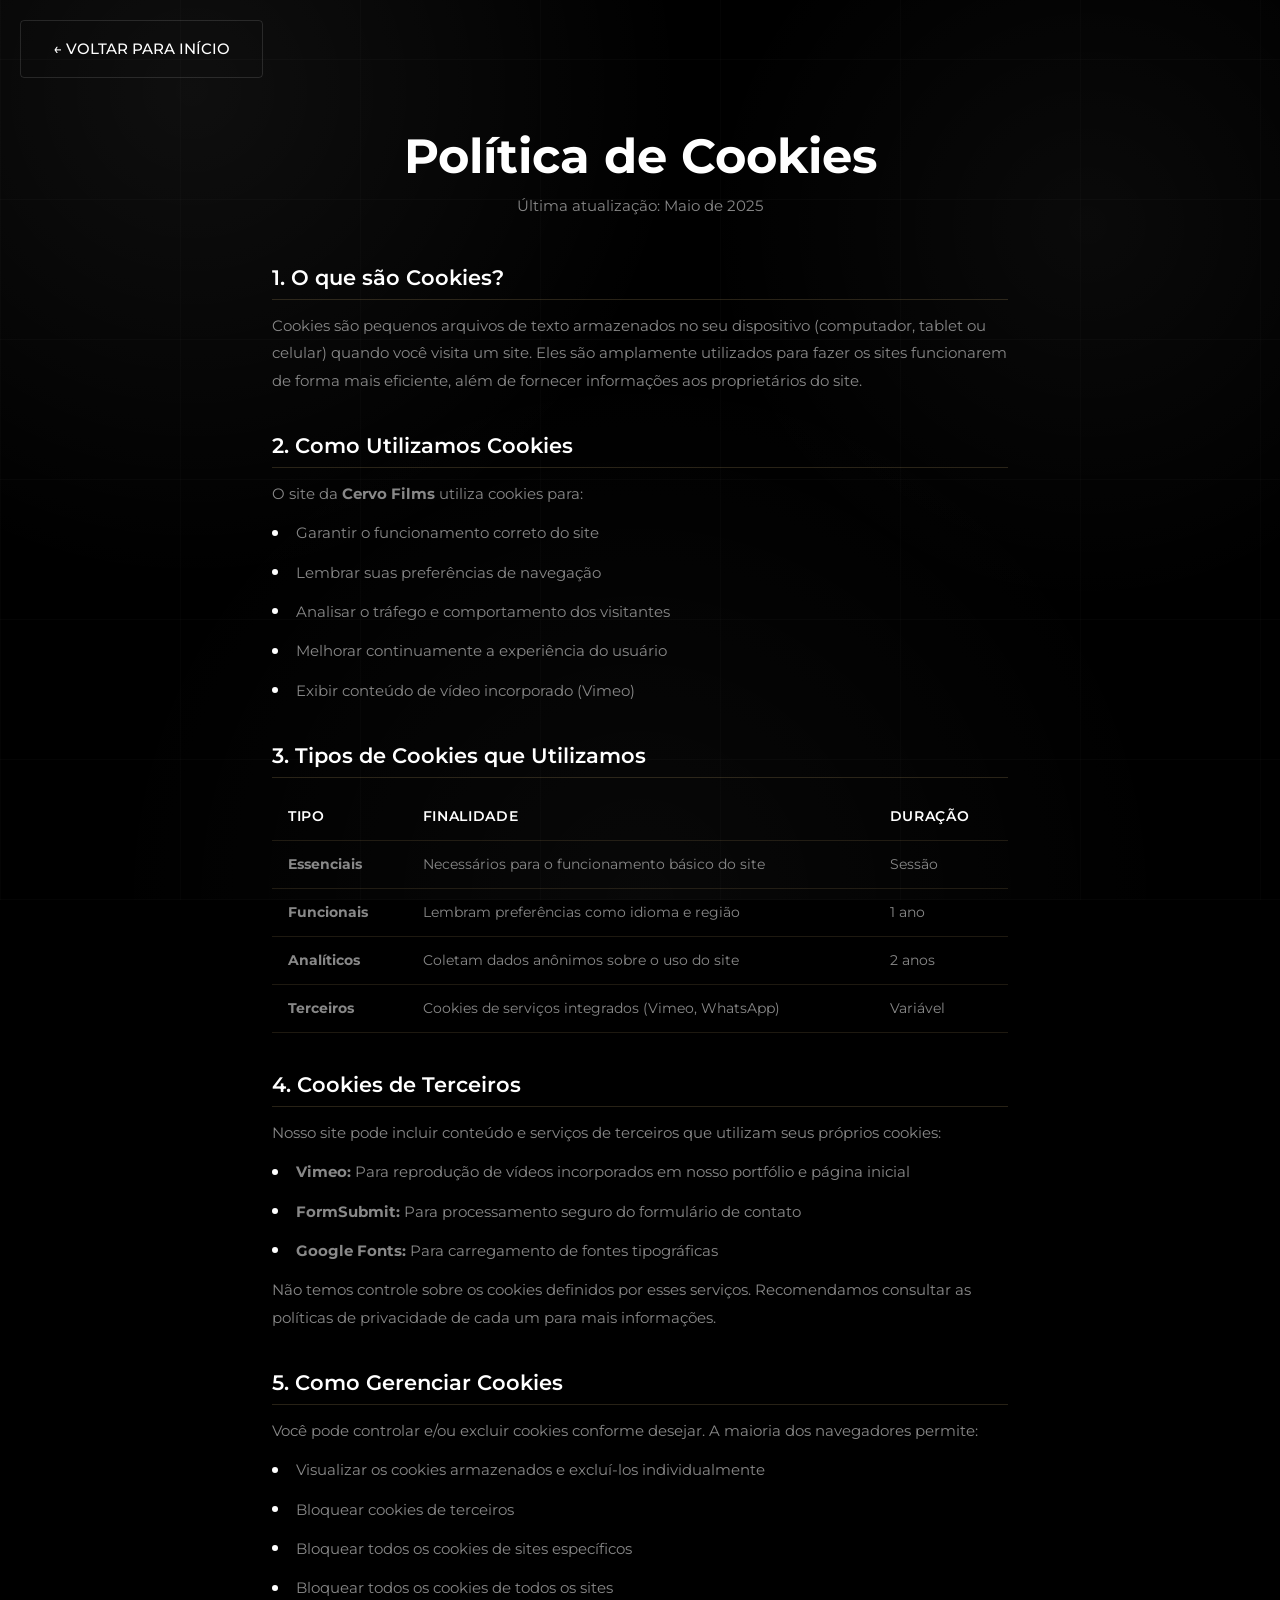
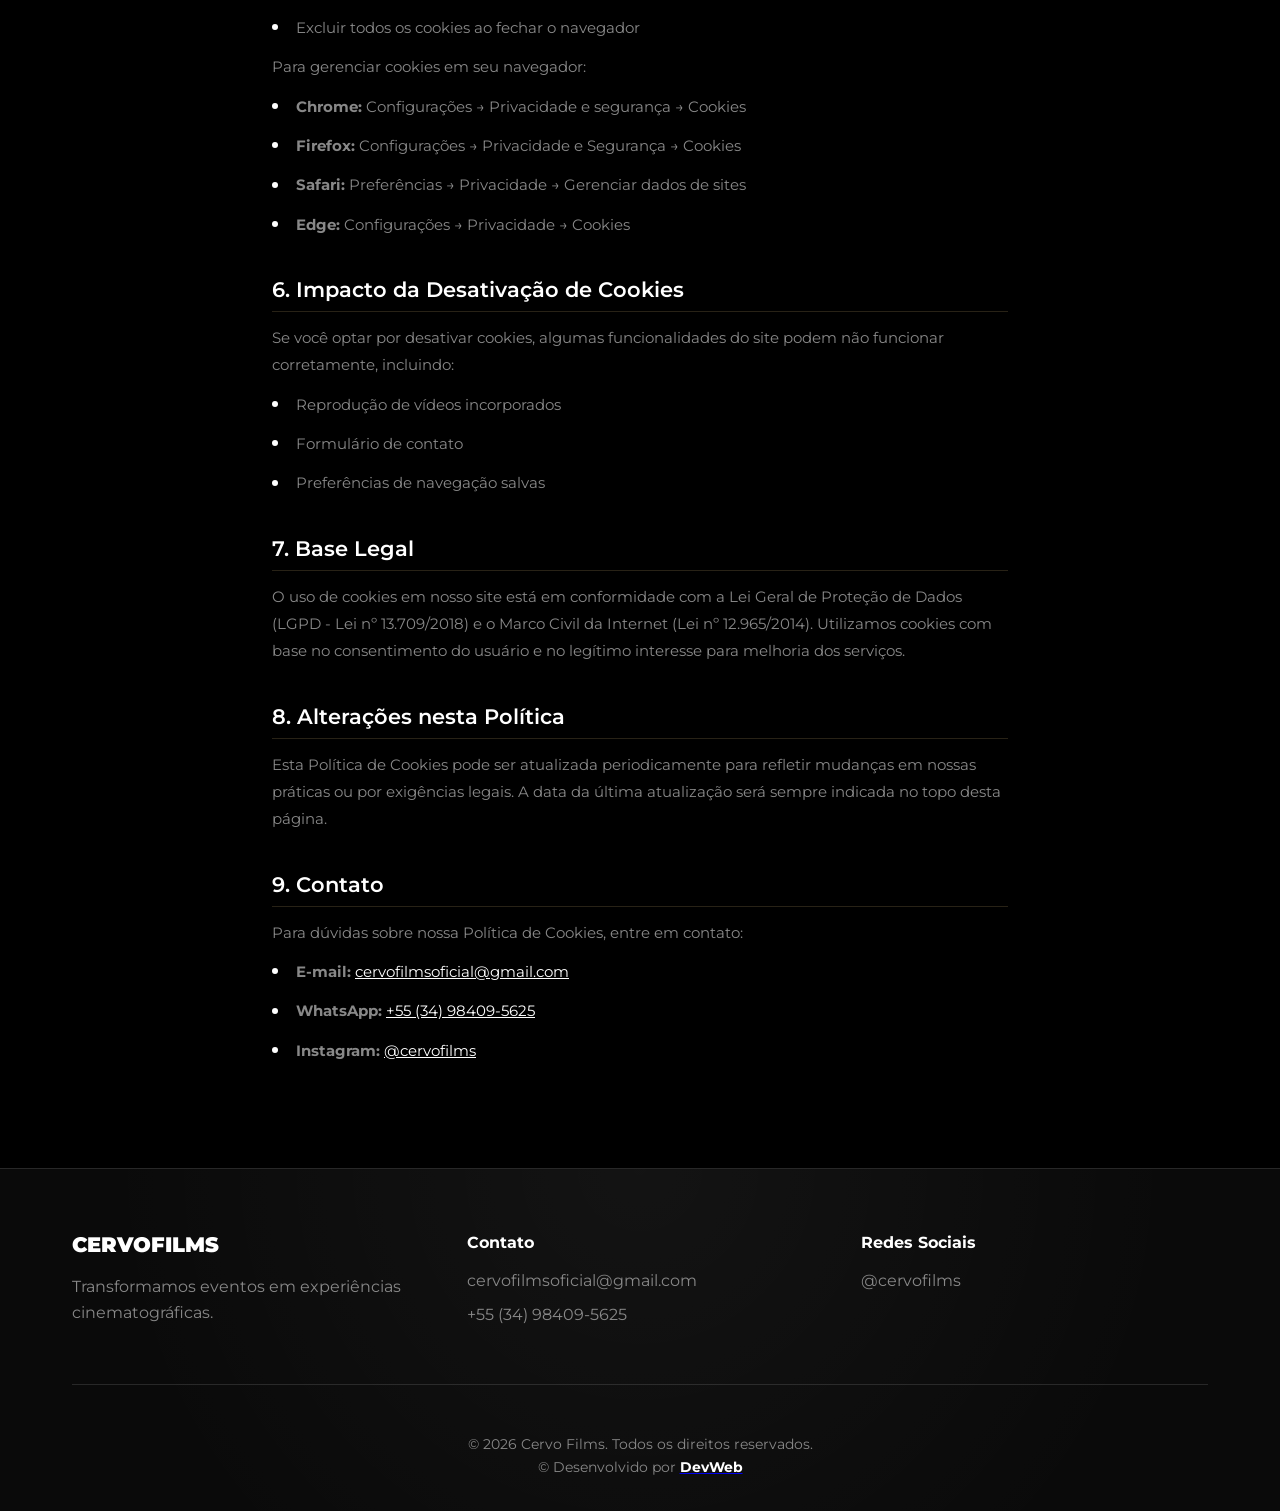
<file: politica-de-cookies.html>
<!DOCTYPE html>
<html lang="pt-BR">
<head>
    <meta charset="UTF-8">
    <meta name="viewport" content="width=device-width, initial-scale=1.0">
    <title>Política de Cookies - Cervo Films</title>
    <meta name="description" content="Política de Cookies da Cervo Films. Saiba como utilizamos cookies em nosso site.">
    <link rel="icon" type="image/png" href="https://pub-6ed96f3ac779487aaa566a1e4d9ecd58.r2.dev/Logo-Parceiros/Logo-CervoFilms-BGTransp.png">
    <link rel="stylesheet" href="styles.css">
    <style>
        .policy-page {
            padding: 8rem 0 4rem;
            min-height: 100vh;
        }

        .policy-header {
            text-align: center;
            margin-bottom: 3rem;
        }

        .policy-header h1 {
            font-size: clamp(2rem, 5vw, 3rem);
            font-weight: 700;
            color: var(--color-primary);
            margin-bottom: 0.5rem;
        }

        .policy-header p {
            color: var(--color-text-muted);
            font-size: 0.95rem;
        }

        .policy-content {
            max-width: 800px;
            margin: 0 auto;
            padding: 0 var(--spacing-md);
        }

        .policy-section {
            margin-bottom: 2.5rem;
        }

        .policy-section h2 {
            font-size: 1.3rem;
            font-weight: 600;
            color: var(--color-text);
            margin-bottom: 0.75rem;
            padding-bottom: 0.5rem;
            border-bottom: 1px solid rgba(201, 169, 110, 0.2);
        }

        .policy-section p,
        .policy-section li {
            color: var(--color-text-muted);
            font-size: 0.95rem;
            line-height: 1.8;
            margin-bottom: 0.75rem;
        }

        .policy-section ul {
            list-style: none;
            padding: 0;
            margin: 0.75rem 0;
        }

        .policy-section ul li {
            position: relative;
            padding-left: 1.5rem;
        }

        .policy-section ul li::before {
            content: '';
            position: absolute;
            left: 0;
            top: 0.65rem;
            width: 6px;
            height: 6px;
            background: var(--color-primary);
            border-radius: 50%;
        }

        .policy-section a {
            color: var(--color-primary);
            text-decoration: underline;
            transition: opacity 0.2s ease;
        }

        .policy-section a:hover {
            opacity: 0.8;
        }

        .cookie-table {
            width: 100%;
            border-collapse: collapse;
            margin: 1rem 0;
            font-size: 0.9rem;
        }

        .cookie-table th,
        .cookie-table td {
            padding: 0.75rem 1rem;
            text-align: left;
            border-bottom: 1px solid rgba(201, 169, 110, 0.15);
            color: var(--color-text-muted);
        }

        .cookie-table th {
            color: var(--color-primary);
            font-weight: 600;
            font-size: 0.85rem;
            text-transform: uppercase;
            letter-spacing: 0.05em;
        }

        .cookie-table tr:hover td {
            background: rgba(201, 169, 110, 0.05);
        }

    </style>
</head>
<body>
    <main>
        <!-- Botão Voltar para Início -->
        <div class="back-to-home">
            <a href="index.html" class="btn btn-secondary">← VOLTAR PARA INÍCIO</a>
        </div>

        <section class="policy-page">
            <div class="policy-content">

                <div class="policy-header">
                    <h1>Política de Cookies</h1>
                    <p>Última atualização: Maio de 2025</p>
                </div>

                <div class="policy-section">
                    <h2>1. O que são Cookies?</h2>
                    <p>Cookies são pequenos arquivos de texto armazenados no seu dispositivo (computador, tablet ou celular) quando você visita um site. Eles são amplamente utilizados para fazer os sites funcionarem de forma mais eficiente, além de fornecer informações aos proprietários do site.</p>
                </div>

                <div class="policy-section">
                    <h2>2. Como Utilizamos Cookies</h2>
                    <p>O site da <strong>Cervo Films</strong> utiliza cookies para:</p>
                    <ul>
                        <li>Garantir o funcionamento correto do site</li>
                        <li>Lembrar suas preferências de navegação</li>
                        <li>Analisar o tráfego e comportamento dos visitantes</li>
                        <li>Melhorar continuamente a experiência do usuário</li>
                        <li>Exibir conteúdo de vídeo incorporado (Vimeo)</li>
                    </ul>
                </div>

                <div class="policy-section">
                    <h2>3. Tipos de Cookies que Utilizamos</h2>
                    <table class="cookie-table">
                        <thead>
                            <tr>
                                <th>Tipo</th>
                                <th>Finalidade</th>
                                <th>Duração</th>
                            </tr>
                        </thead>
                        <tbody>
                            <tr>
                                <td><strong>Essenciais</strong></td>
                                <td>Necessários para o funcionamento básico do site</td>
                                <td>Sessão</td>
                            </tr>
                            <tr>
                                <td><strong>Funcionais</strong></td>
                                <td>Lembram preferências como idioma e região</td>
                                <td>1 ano</td>
                            </tr>
                            <tr>
                                <td><strong>Analíticos</strong></td>
                                <td>Coletam dados anônimos sobre o uso do site</td>
                                <td>2 anos</td>
                            </tr>
                            <tr>
                                <td><strong>Terceiros</strong></td>
                                <td>Cookies de serviços integrados (Vimeo, WhatsApp)</td>
                                <td>Variável</td>
                            </tr>
                        </tbody>
                    </table>
                </div>

                <div class="policy-section">
                    <h2>4. Cookies de Terceiros</h2>
                    <p>Nosso site pode incluir conteúdo e serviços de terceiros que utilizam seus próprios cookies:</p>
                    <ul>
                        <li><strong>Vimeo:</strong> Para reprodução de vídeos incorporados em nosso portfólio e página inicial</li>
                        <li><strong>FormSubmit:</strong> Para processamento seguro do formulário de contato</li>
                        <li><strong>Google Fonts:</strong> Para carregamento de fontes tipográficas</li>
                    </ul>
                    <p>Não temos controle sobre os cookies definidos por esses serviços. Recomendamos consultar as políticas de privacidade de cada um para mais informações.</p>
                </div>

                <div class="policy-section">
                    <h2>5. Como Gerenciar Cookies</h2>
                    <p>Você pode controlar e/ou excluir cookies conforme desejar. A maioria dos navegadores permite:</p>
                    <ul>
                        <li>Visualizar os cookies armazenados e excluí-los individualmente</li>
                        <li>Bloquear cookies de terceiros</li>
                        <li>Bloquear todos os cookies de sites específicos</li>
                        <li>Bloquear todos os cookies de todos os sites</li>
                        <li>Excluir todos os cookies ao fechar o navegador</li>
                    </ul>
                    <p>Para gerenciar cookies em seu navegador:</p>
                    <ul>
                        <li><strong>Chrome:</strong> Configurações → Privacidade e segurança → Cookies</li>
                        <li><strong>Firefox:</strong> Configurações → Privacidade e Segurança → Cookies</li>
                        <li><strong>Safari:</strong> Preferências → Privacidade → Gerenciar dados de sites</li>
                        <li><strong>Edge:</strong> Configurações → Privacidade → Cookies</li>
                    </ul>
                </div>

                <div class="policy-section">
                    <h2>6. Impacto da Desativação de Cookies</h2>
                    <p>Se você optar por desativar cookies, algumas funcionalidades do site podem não funcionar corretamente, incluindo:</p>
                    <ul>
                        <li>Reprodução de vídeos incorporados</li>
                        <li>Formulário de contato</li>
                        <li>Preferências de navegação salvas</li>
                    </ul>
                </div>

                <div class="policy-section">
                    <h2>7. Base Legal</h2>
                    <p>O uso de cookies em nosso site está em conformidade com a Lei Geral de Proteção de Dados (LGPD - Lei nº 13.709/2018) e o Marco Civil da Internet (Lei nº 12.965/2014). Utilizamos cookies com base no consentimento do usuário e no legítimo interesse para melhoria dos serviços.</p>
                </div>

                <div class="policy-section">
                    <h2>8. Alterações nesta Política</h2>
                    <p>Esta Política de Cookies pode ser atualizada periodicamente para refletir mudanças em nossas práticas ou por exigências legais. A data da última atualização será sempre indicada no topo desta página.</p>
                </div>

                <div class="policy-section">
                    <h2>9. Contato</h2>
                    <p>Para dúvidas sobre nossa Política de Cookies, entre em contato:</p>
                    <ul>
                        <li><strong>E-mail:</strong> <a href="mailto:cervofilmsoficial@gmail.com">cervofilmsoficial@gmail.com</a></li>
                        <li><strong>WhatsApp:</strong> <a href="https://wa.me/5534984095625">+55 (34) 98409-5625</a></li>
                        <li><strong>Instagram:</strong> <a href="https://www.instagram.com/cervofilms/" target="_blank" rel="noopener">@cervofilms</a></li>
                    </ul>
                </div>
            </div>
        </section>
    </main>

    <!-- Footer -->
    <footer class="footer">
        <div class="container">
            <div class="footer-content">
                <div class="footer-brand">
                    <h3>CERVO<span>FILMS</span></h3>
                    <p>Transformamos eventos em experiências cinematográficas.</p>
                </div>
                <div class="footer-contact">
                    <h4>Contato</h4>
                    <p>cervofilmsoficial@gmail.com</p>
                    <p>+55 (34) 98409-5625</p>
                </div>
                <div class="footer-social">
                    <h4>Redes Sociais</h4>
                    <div class="social-links">
                        <a href="https://www.instagram.com/cervofilms/" aria-label="Instagram">@cervofilms</a>
                    </div>
                </div>
            </div>
            <div class="footer-bottom">
                <p>&copy; 2026 Cervo Films. Todos os direitos reservados.</p>
                <p>&copy; Desenvolvido por <a href="https://www.getdevweb.com.br" target="_blank" rel="noopener"><strong>DevWeb</strong></a></p>
            </div>
        </div>
    </footer>

    <!-- WhatsApp Float Button -->
    <a href="https://wa.me/5534984095625" id="whatsapp-float" class="whatsapp-float" target="_blank" aria-label="Fale conosco pelo WhatsApp">
        <svg viewBox="0 0 24 24" fill="currentColor">
            <path d="M17.472 14.382c-.297-.149-1.758-.867-2.03-.967-.273-.099-.471-.148-.67.15-.197.297-.767.966-.94 1.164-.173.199-.347.223-.644.075-.297-.15-1.255-.463-2.39-1.475-.883-.788-1.48-1.761-1.653-2.059-.173-.297-.018-.458.13-.606.134-.133.298-.347.446-.52.149-.174.198-.298.298-.497.099-.198.05-.371-.025-.52-.075-.149-.669-1.612-.916-2.207-.242-.579-.487-.5-.669-.51-.173-.008-.371-.01-.57-.01-.198 0-.52.074-.792.372-.272.297-1.04 1.016-1.04 2.479 0 1.462 1.065 2.875 1.213 3.074.149.198 2.096 3.2 5.077 4.487.709.306 1.262.489 1.694.625.712.227 1.36.195 1.871.118.571-.085 1.758-.719 2.006-1.413.248-.694.248-1.289.173-1.413-.074-.124-.272-.198-.57-.347m-5.421 7.403h-.004a9.87 9.87 0 01-5.031-1.378l-.361-.214-3.741.982.998-3.648-.235-.374a9.86 9.86 0 01-1.51-5.26c.001-5.45 4.436-9.884 9.888-9.884 2.64 0 5.122 1.03 6.988 2.898a9.825 9.825 0 012.893 6.994c-.003 5.45-4.437 9.884-9.885 9.884m8.413-18.297A11.815 11.815 0 0012.05 0C5.495 0 .16 5.335.157 11.892c0 2.096.547 4.142 1.588 5.945L.057 24l6.305-1.654a11.882 11.882 0 005.683 1.448h.005c6.554 0 11.89-5.335 11.893-11.893a11.821 11.821 0 00-3.48-8.413z"/>
        </svg>
        <span class="whatsapp-text">Fale Conosco</span>
    </a>
</body>
</html>
</file>
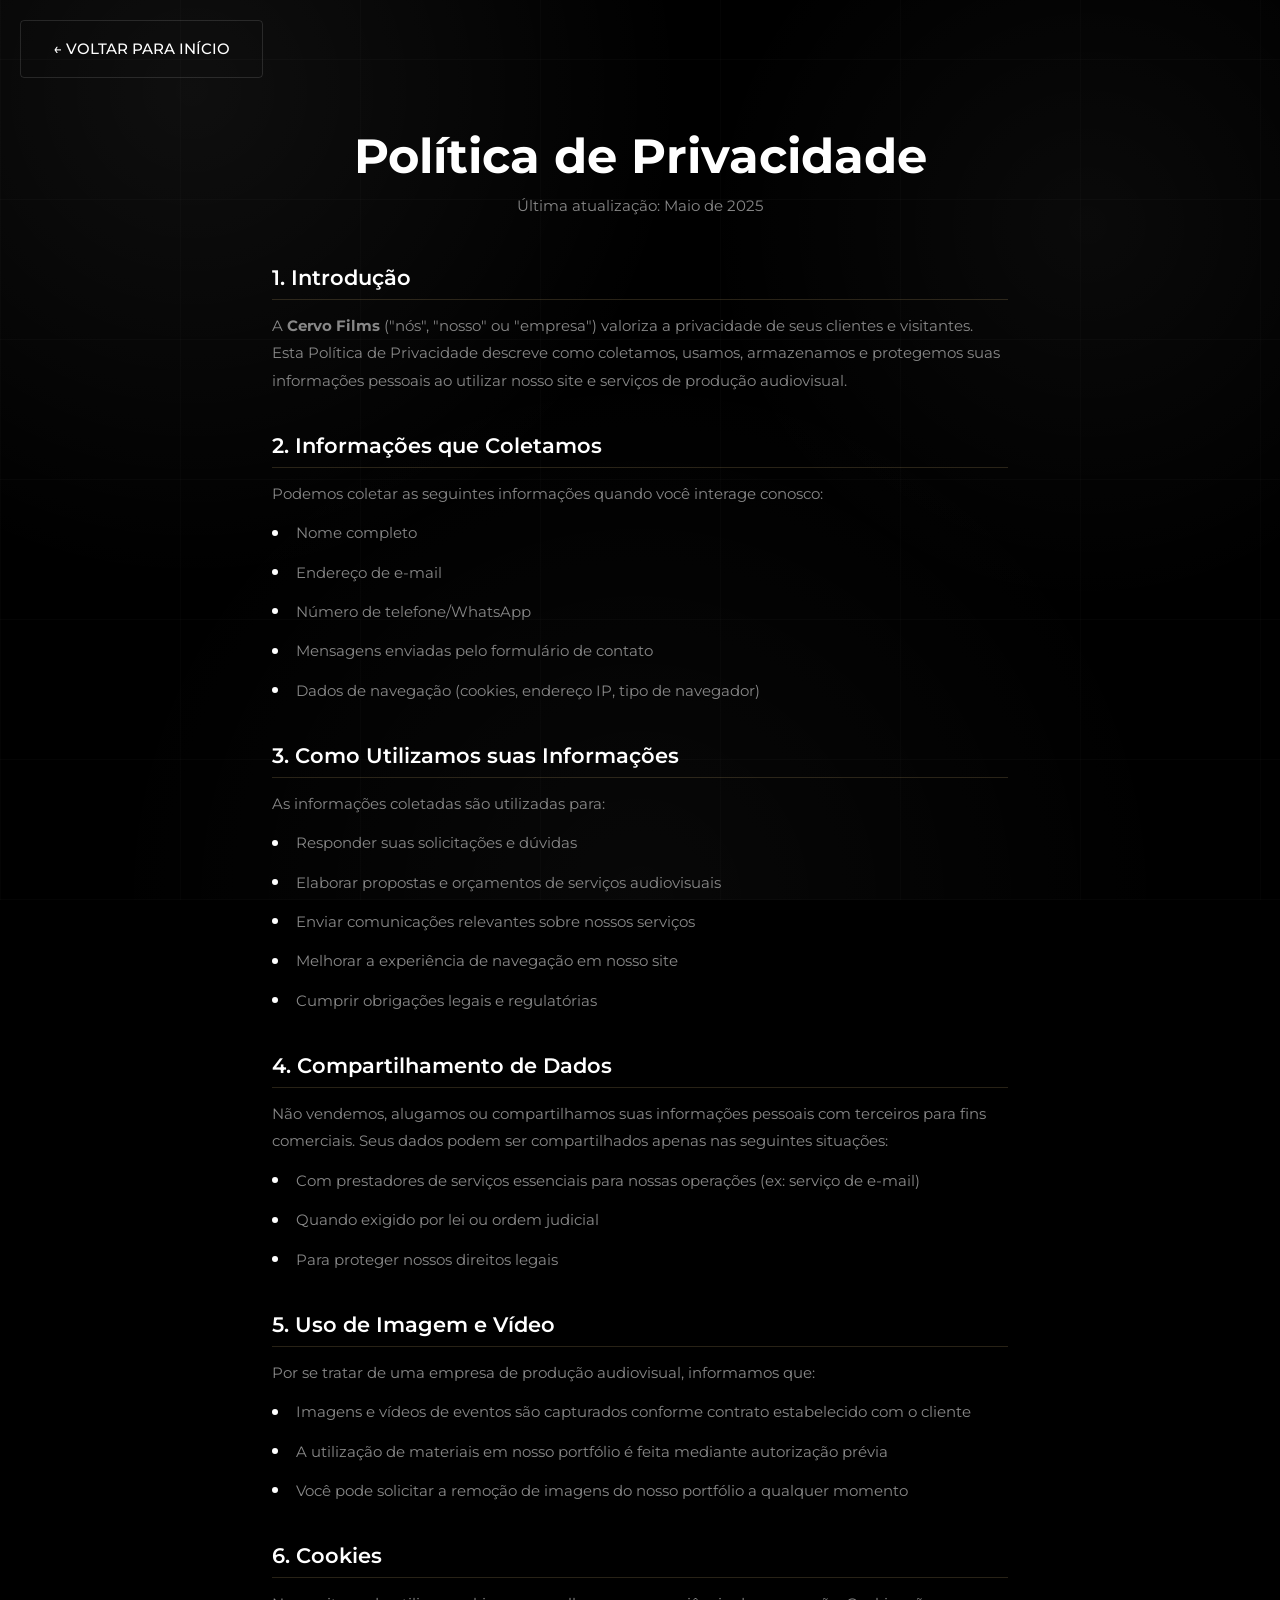
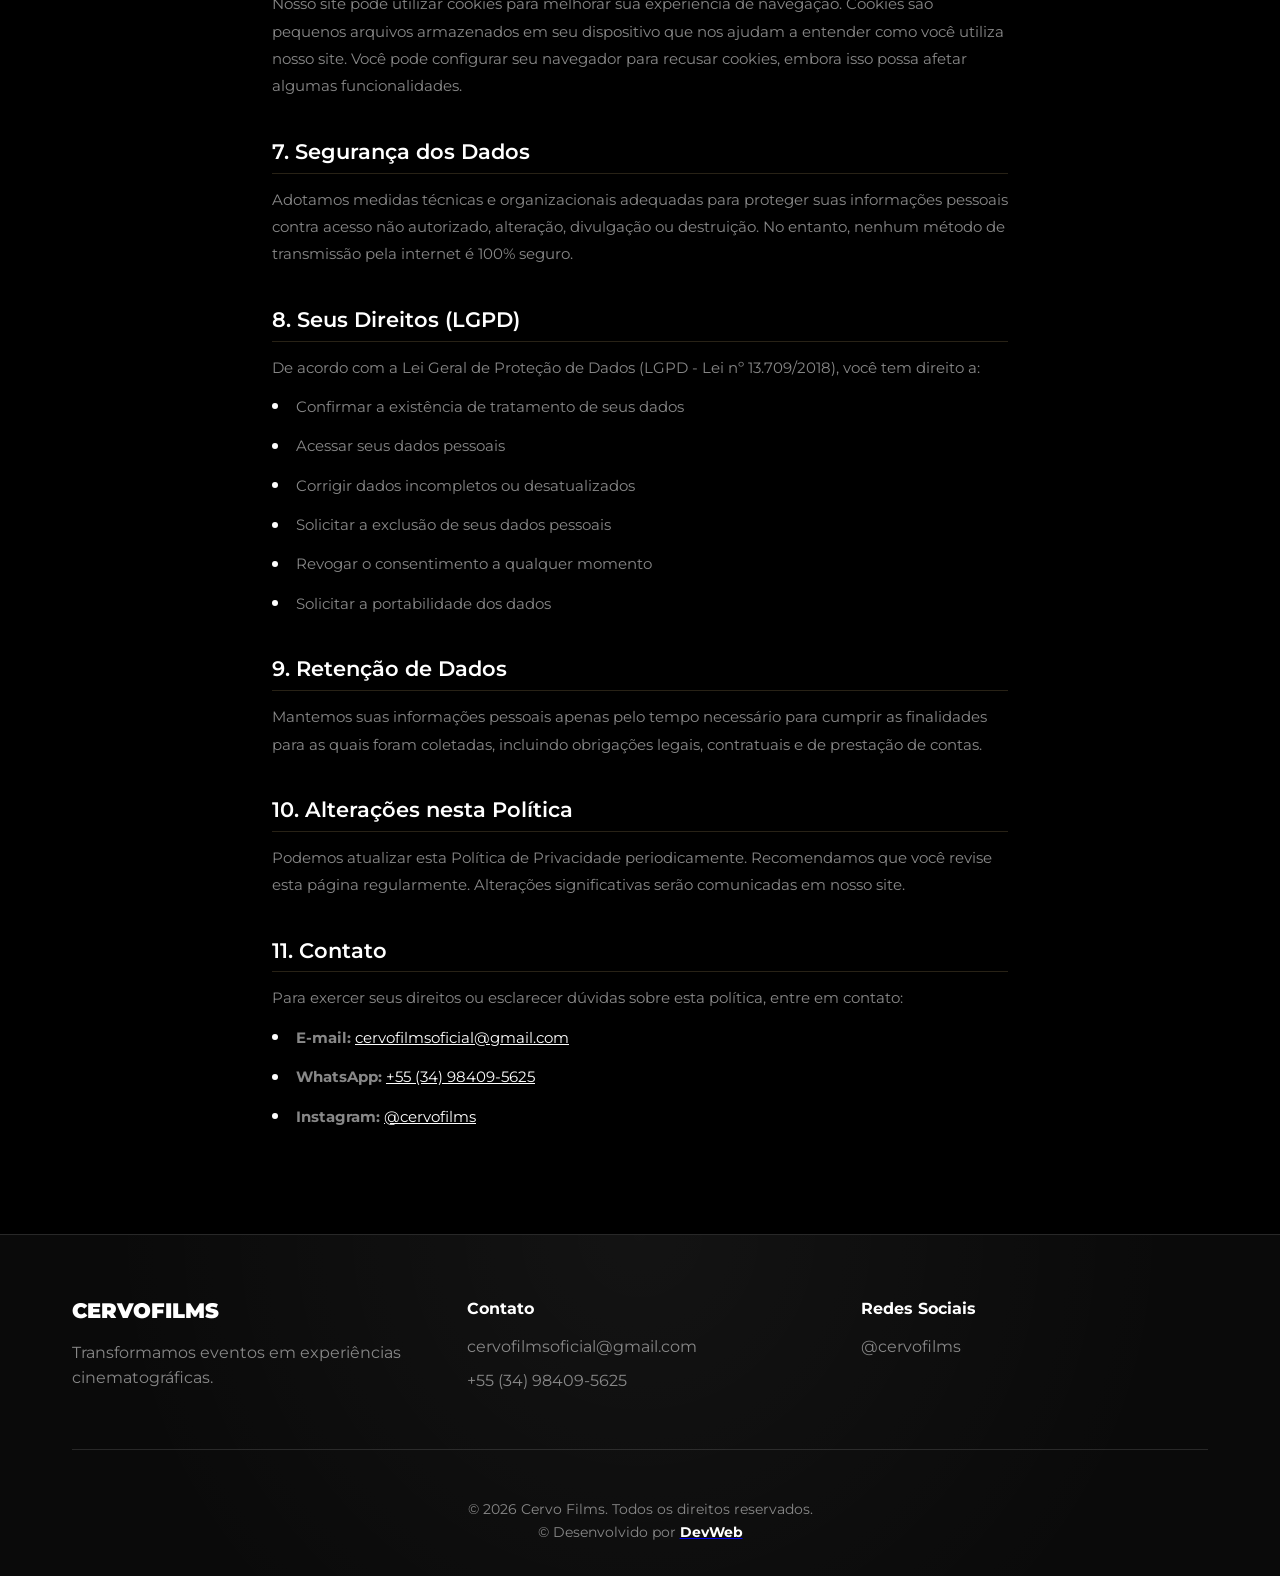
<file: politica-de-privacidade.html>
<!DOCTYPE html>
<html lang="pt-BR">
<head>
    <meta charset="UTF-8">
    <meta name="viewport" content="width=device-width, initial-scale=1.0">
    <title>Política de Privacidade - Cervo Films</title>
    <meta name="description" content="Política de Privacidade da Cervo Films. Saiba como coletamos, usamos e protegemos seus dados pessoais.">
    <link rel="icon" type="image/png" href="https://pub-6ed96f3ac779487aaa566a1e4d9ecd58.r2.dev/Logo-Parceiros/Logo-CervoFilms-BGTransp.png">
    <link rel="stylesheet" href="styles.css">
    <style>
        .policy-page {
            padding: 8rem 0 4rem;
            min-height: 100vh;
        }

        .policy-header {
            text-align: center;
            margin-bottom: 3rem;
        }

        .policy-header h1 {
            font-size: clamp(2rem, 5vw, 3rem);
            font-weight: 700;
            color: var(--color-primary);
            margin-bottom: 0.5rem;
        }

        .policy-header p {
            color: var(--color-text-muted);
            font-size: 0.95rem;
        }

        .policy-content {
            max-width: 800px;
            margin: 0 auto;
            padding: 0 var(--spacing-md);
        }

        .policy-section {
            margin-bottom: 2.5rem;
        }

        .policy-section h2 {
            font-size: 1.3rem;
            font-weight: 600;
            color: var(--color-text);
            margin-bottom: 0.75rem;
            padding-bottom: 0.5rem;
            border-bottom: 1px solid rgba(201, 169, 110, 0.2);
        }

        .policy-section p,
        .policy-section li {
            color: var(--color-text-muted);
            font-size: 0.95rem;
            line-height: 1.8;
            margin-bottom: 0.75rem;
        }

        .policy-section ul {
            list-style: none;
            padding: 0;
            margin: 0.75rem 0;
        }

        .policy-section ul li {
            position: relative;
            padding-left: 1.5rem;
        }

        .policy-section ul li::before {
            content: '';
            position: absolute;
            left: 0;
            top: 0.65rem;
            width: 6px;
            height: 6px;
            background: var(--color-primary);
            border-radius: 50%;
        }

        .policy-section a {
            color: var(--color-primary);
            text-decoration: underline;
            transition: opacity 0.2s ease;
        }

        .policy-section a:hover {
            opacity: 0.8;
        }

    </style>
</head>
<body>
    <main>
        <!-- Botão Voltar para Início -->
        <div class="back-to-home">
            <a href="index.html" class="btn btn-secondary">← VOLTAR PARA INÍCIO</a>
        </div>

        <section class="policy-page">
            <div class="policy-content">

                <div class="policy-header">
                    <h1>Política de Privacidade</h1>
                    <p>Última atualização: Maio de 2025</p>
                </div>

                <div class="policy-section">
                    <h2>1. Introdução</h2>
                    <p>A <strong>Cervo Films</strong> ("nós", "nosso" ou "empresa") valoriza a privacidade de seus clientes e visitantes. Esta Política de Privacidade descreve como coletamos, usamos, armazenamos e protegemos suas informações pessoais ao utilizar nosso site e serviços de produção audiovisual.</p>
                </div>

                <div class="policy-section">
                    <h2>2. Informações que Coletamos</h2>
                    <p>Podemos coletar as seguintes informações quando você interage conosco:</p>
                    <ul>
                        <li>Nome completo</li>
                        <li>Endereço de e-mail</li>
                        <li>Número de telefone/WhatsApp</li>
                        <li>Mensagens enviadas pelo formulário de contato</li>
                        <li>Dados de navegação (cookies, endereço IP, tipo de navegador)</li>
                    </ul>
                </div>

                <div class="policy-section">
                    <h2>3. Como Utilizamos suas Informações</h2>
                    <p>As informações coletadas são utilizadas para:</p>
                    <ul>
                        <li>Responder suas solicitações e dúvidas</li>
                        <li>Elaborar propostas e orçamentos de serviços audiovisuais</li>
                        <li>Enviar comunicações relevantes sobre nossos serviços</li>
                        <li>Melhorar a experiência de navegação em nosso site</li>
                        <li>Cumprir obrigações legais e regulatórias</li>
                    </ul>
                </div>

                <div class="policy-section">
                    <h2>4. Compartilhamento de Dados</h2>
                    <p>Não vendemos, alugamos ou compartilhamos suas informações pessoais com terceiros para fins comerciais. Seus dados podem ser compartilhados apenas nas seguintes situações:</p>
                    <ul>
                        <li>Com prestadores de serviços essenciais para nossas operações (ex: serviço de e-mail)</li>
                        <li>Quando exigido por lei ou ordem judicial</li>
                        <li>Para proteger nossos direitos legais</li>
                    </ul>
                </div>

                <div class="policy-section">
                    <h2>5. Uso de Imagem e Vídeo</h2>
                    <p>Por se tratar de uma empresa de produção audiovisual, informamos que:</p>
                    <ul>
                        <li>Imagens e vídeos de eventos são capturados conforme contrato estabelecido com o cliente</li>
                        <li>A utilização de materiais em nosso portfólio é feita mediante autorização prévia</li>
                        <li>Você pode solicitar a remoção de imagens do nosso portfólio a qualquer momento</li>
                    </ul>
                </div>

                <div class="policy-section">
                    <h2>6. Cookies</h2>
                    <p>Nosso site pode utilizar cookies para melhorar sua experiência de navegação. Cookies são pequenos arquivos armazenados em seu dispositivo que nos ajudam a entender como você utiliza nosso site. Você pode configurar seu navegador para recusar cookies, embora isso possa afetar algumas funcionalidades.</p>
                </div>

                <div class="policy-section">
                    <h2>7. Segurança dos Dados</h2>
                    <p>Adotamos medidas técnicas e organizacionais adequadas para proteger suas informações pessoais contra acesso não autorizado, alteração, divulgação ou destruição. No entanto, nenhum método de transmissão pela internet é 100% seguro.</p>
                </div>

                <div class="policy-section">
                    <h2>8. Seus Direitos (LGPD)</h2>
                    <p>De acordo com a Lei Geral de Proteção de Dados (LGPD - Lei nº 13.709/2018), você tem direito a:</p>
                    <ul>
                        <li>Confirmar a existência de tratamento de seus dados</li>
                        <li>Acessar seus dados pessoais</li>
                        <li>Corrigir dados incompletos ou desatualizados</li>
                        <li>Solicitar a exclusão de seus dados pessoais</li>
                        <li>Revogar o consentimento a qualquer momento</li>
                        <li>Solicitar a portabilidade dos dados</li>
                    </ul>
                </div>

                <div class="policy-section">
                    <h2>9. Retenção de Dados</h2>
                    <p>Mantemos suas informações pessoais apenas pelo tempo necessário para cumprir as finalidades para as quais foram coletadas, incluindo obrigações legais, contratuais e de prestação de contas.</p>
                </div>

                <div class="policy-section">
                    <h2>10. Alterações nesta Política</h2>
                    <p>Podemos atualizar esta Política de Privacidade periodicamente. Recomendamos que você revise esta página regularmente. Alterações significativas serão comunicadas em nosso site.</p>
                </div>

                <div class="policy-section">
                    <h2>11. Contato</h2>
                    <p>Para exercer seus direitos ou esclarecer dúvidas sobre esta política, entre em contato:</p>
                    <ul>
                        <li><strong>E-mail:</strong> <a href="mailto:cervofilmsoficial@gmail.com">cervofilmsoficial@gmail.com</a></li>
                        <li><strong>WhatsApp:</strong> <a href="https://wa.me/5534984095625">+55 (34) 98409-5625</a></li>
                        <li><strong>Instagram:</strong> <a href="https://www.instagram.com/cervofilms/" target="_blank" rel="noopener">@cervofilms</a></li>
                    </ul>
                </div>
            </div>
        </section>
    </main>

    <!-- Footer -->
    <footer class="footer">
        <div class="container">
            <div class="footer-content">
                <div class="footer-brand">
                    <h3>CERVO<span>FILMS</span></h3>
                    <p>Transformamos eventos em experiências cinematográficas.</p>
                </div>
                <div class="footer-contact">
                    <h4>Contato</h4>
                    <p>cervofilmsoficial@gmail.com</p>
                    <p>+55 (34) 98409-5625</p>
                </div>
                <div class="footer-social">
                    <h4>Redes Sociais</h4>
                    <div class="social-links">
                        <a href="https://www.instagram.com/cervofilms/" aria-label="Instagram">@cervofilms</a>
                    </div>
                </div>
            </div>
            <div class="footer-bottom">
                <p>&copy; 2026 Cervo Films. Todos os direitos reservados.</p>
                <p>&copy; Desenvolvido por <a href="https://www.getdevweb.com.br" target="_blank" rel="noopener"><strong>DevWeb</strong></a></p>
            </div>
        </div>
    </footer>

    <!-- WhatsApp Float Button -->
    <a href="https://wa.me/5534984095625" id="whatsapp-float" class="whatsapp-float" target="_blank" aria-label="Fale conosco pelo WhatsApp">
        <svg viewBox="0 0 24 24" fill="currentColor">
            <path d="M17.472 14.382c-.297-.149-1.758-.867-2.03-.967-.273-.099-.471-.148-.67.15-.197.297-.767.966-.94 1.164-.173.199-.347.223-.644.075-.297-.15-1.255-.463-2.39-1.475-.883-.788-1.48-1.761-1.653-2.059-.173-.297-.018-.458.13-.606.134-.133.298-.347.446-.52.149-.174.198-.298.298-.497.099-.198.05-.371-.025-.52-.075-.149-.669-1.612-.916-2.207-.242-.579-.487-.5-.669-.51-.173-.008-.371-.01-.57-.01-.198 0-.52.074-.792.372-.272.297-1.04 1.016-1.04 2.479 0 1.462 1.065 2.875 1.213 3.074.149.198 2.096 3.2 5.077 4.487.709.306 1.262.489 1.694.625.712.227 1.36.195 1.871.118.571-.085 1.758-.719 2.006-1.413.248-.694.248-1.289.173-1.413-.074-.124-.272-.198-.57-.347m-5.421 7.403h-.004a9.87 9.87 0 01-5.031-1.378l-.361-.214-3.741.982.998-3.648-.235-.374a9.86 9.86 0 01-1.51-5.26c.001-5.45 4.436-9.884 9.888-9.884 2.64 0 5.122 1.03 6.988 2.898a9.825 9.825 0 012.893 6.994c-.003 5.45-4.437 9.884-9.885 9.884m8.413-18.297A11.815 11.815 0 0012.05 0C5.495 0 .16 5.335.157 11.892c0 2.096.547 4.142 1.588 5.945L.057 24l6.305-1.654a11.882 11.882 0 005.683 1.448h.005c6.554 0 11.89-5.335 11.893-11.893a11.821 11.821 0 00-3.48-8.413z"/>
        </svg>
        <span class="whatsapp-text">Fale Conosco</span>
    </a>
</body>
</html>
</file>
<file: styles.css>
@import "css/root_reset/reset_globalTags.css";
@import "css/root_reset/tipography.css";
@import "css/root_reset/variables.css";
@import "css/utilities.css";

/* ================= */

@import "css/components/header.css";
@import "css/components/buttons.css";
@import "css/components/footer.css";



/* ================= */

@import "css/PageSectioms/contatoPage/contato.css";


/* ================= */

@import "css/PageSectioms/indexPage/hero.css";
@import "css/PageSectioms/indexPage/cinemaStrip.css";
@import "css/PageSectioms/indexPage/about.css";
@import "css/PageSectioms/indexPage/services.css";
@import "css/PageSectioms/indexPage/team.css";
@import "css/PageSectioms/indexPage/portfolio.css";
@import "css/PageSectioms/indexPage/diferentials.css";
@import "css/PageSectioms/indexPage/socialProof.css";
@import "css/PageSectioms/indexPage/finalCTA.css";

/* Animations */
@keyframes fadeInUp {
    from {
        opacity: 0;
        transform: translateY(30px);
    }
    to {
        opacity: 1;
        transform: translateY(0);
    }
}

/* Scroll animations */
.fade-in {
    opacity: 0;
    transform: translateY(30px);
    transition: all 0.6s ease;
}

.fade-in.visible {
    opacity: 1;
    transform: translateY(0);
}

/* Responsive Design */
@media (max-width: 768px) {
    .nav-menu {
        position: fixed;
        top: 80px;
        left: -100%;
        width: 100%;
        height: calc(100vh - 80px);
        background-color: var(--color-background);
        flex-direction: column;
        justify-content: flex-start;
        align-items: center;
        padding-top: var(--spacing-xl);
        transition: left var(--transition-medium);
    }

    .nav-menu.active {
        left: 0;
    }

    .nav-contact {
        display: none;
    }

    .nav-cta {
        display: none;
    }

    .nav-toggle {
        display: flex;
    }

    .nav-toggle.active span:nth-child(1) {
        transform: rotate(45deg) translate(5px, 5px);
    }

    .nav-toggle.active span:nth-child(2) {
        opacity: 0;
    }

    .nav-toggle.active span:nth-child(3) {
        transform: rotate(-45deg) translate(5px, -5px);
    }

    .about-content {
        grid-template-columns: 1fr;
        gap: var(--spacing-lg);
    }

    .about-stats {
        grid-template-columns: 1fr;
        gap: var(--spacing-sm);
    }

    .hero-buttons {
        flex-direction: column;
        align-items: center;
    }

    .btn-hero-primary,
    .btn-hero-secondary {
        width: 100%;
        max-width: 300px;
        justify-content: center;
    }

    .services-grid{
        grid-template-columns: 1fr;
    }

    .service-card.expanded{
        flex-direction: column;
        gap: var(--spacing-lg);
    }

    .portfolio-grid {
        grid-template-columns: repeat(auto-fit, minmax(200px, 1fr));
        gap: 0;
        width: 100vw;
        margin-left: calc(50% - 50vw);
        margin-right: calc(50% - 50vw);
    }

    .portfolio-item {
        height: 300px;
    }

    .rv__carousel {
        padding: 0 48px;
    }

    .rv__card {
        flex: 0 0 100%;
        min-height: 220px;
        padding: 28px 24px 24px;
    }

    .rv__arrow {
        width: 40px;
        height: 40px;
    }

    .rv__arrow--prev { left: 2px; }
    .rv__arrow--next { right: 2px; }

    .rv__title {
        margin-bottom: 32px;
    }

    .impact-numbers {
        grid-template-columns: 1fr;
    }

    .footer-content {
        grid-template-columns: 1fr;
        text-align: center;
    }

    .social-links {
        align-items: center;
    }
}

@media (min-width: 1024px) {
    .portfolio-grid {
        grid-template-columns: repeat(5, 1fr); 
    }
}
</file>
